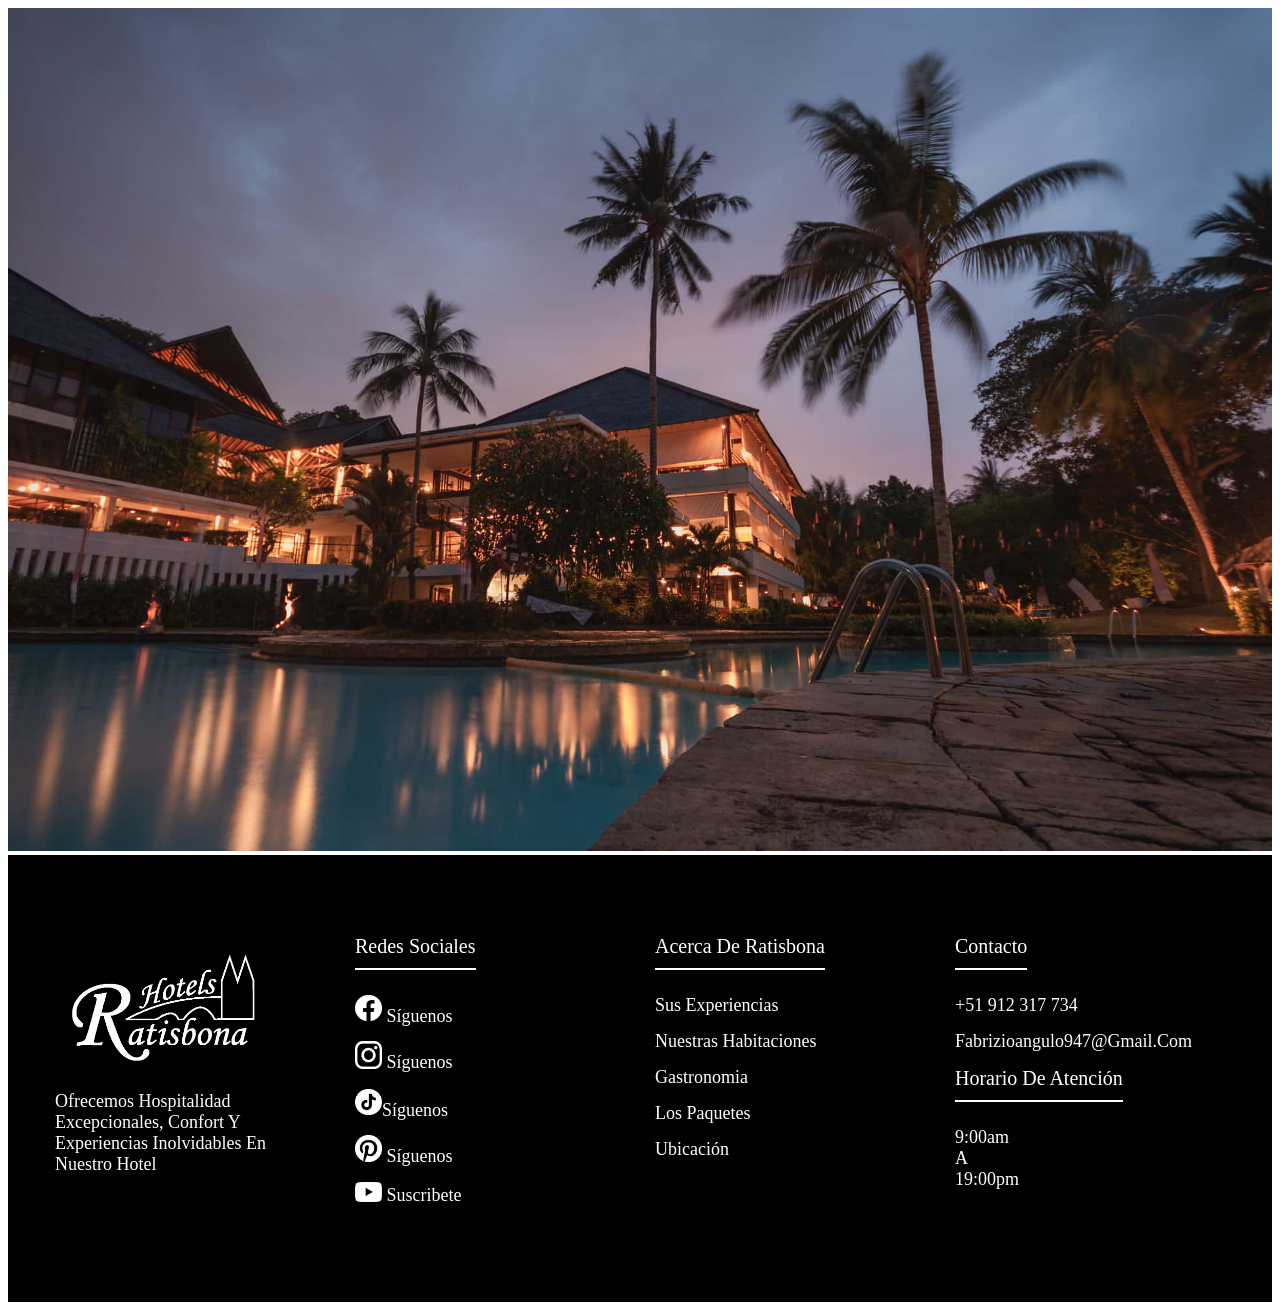
<file: index.html>
<!DOCTYPE html>
<html lang="en">
<head>
    <meta charset="UTF-8">
    <meta name="viewport" content="width=device-width, initial-scale=1.0">
    <meta name="lenaguage" content="spanish">
    <meta name="copyright" content="hotel ratisbona">
    <meta name="author" content="Hugo Delgado">
    <meta name="audience" content="all">
    <meta name="description" content="descripción longitud 150 y 16">
    <meta name="keywords" content="tres plabaras clave">
    <meta name="robots" content="index, all, follow">
    <meta name="category" content="categoria">
    <meta name="viewport" content="width=device, initial-scale-1, maximum-scale=1">
    <meta itemprop="telephone" content="322555555">
    <title>INDEX</title>
    <link rel="stylesheet" href="footer 3/css/estilos.css">
</head>
<body>
    <img src="IMG/hotel.jpg" width="100%">
    <footer class="footer">
        <div class="container">
            <div class="footer-row">
                <div class="footer-link">
                    <img src="IMG/imagen.gif" width="80%">
                    <ul>
                        <li><a><lol>Ofrecemos hospitalidad excepcionales,
                            Confort y experiencias inolvidables en
                            nuestro Hotel</a></li></lol>
                    </ul>
                </div>
                <div class="footer-link">
                    <h4>Redes Sociales</h4>
                    
                    <ul>
                        <li><a href="#" target="_blank">
                        <img src="footer 3/img/facebook.png" width="10%"> Síguenos</a></li>
                        <li><a href="#" target="_blank">
                            <img src="footer 3/img/instagram.png" width="10%"> Síguenos</a></li>
                        <li><a href="#" target="_blank">
                            <img src="footer 3/img/tiktok.png" width="10%">Síguenos</a></li>
                        <li><a href="#" target="_blank">
                            <img src="footer 3/img/pinterest.png" width="10%"> Síguenos</a></li>
                        <li><a href="#" target="_blank">
                            <img src="footer 3/img/youtube.png" width="10%">  Suscribete</a></li>

                    </ul>
                </div>
                <div class="footer-link">
                    <h4>Acerca De Ratisbona</h4>
                    <ul>
                        <li><a href="experiencias.HTML">Sus experiencias</a></li>
                        <li><a href="habitaciones.HTML">Nuestras Habitaciones</a></li>
                        <li><a href="gastronomia.HTML">Gastronomia</a></li>
                        <li><a href="paquetes.HTML">Los Paquetes</a></li>
                        <li><a href="https://www.google.com/travel/search?ts=CAESCgoCCAMKAggDEAAaHBIaEhQKBwjqDxAFGA0SBwjqDxAFGA4YATICEAAqBwoFOgNQRU4&qs=CAEyFENnc0lpNVRRNFBEdm03X1pBUkFCOApCCREO0JUkgNUbhkIJEUlI8QsCIVERQgkRyW7MUNBZ9-taSDJGqgFDEAEqCSIFaG90ZWwoDjIfEAEiG_tQvQxPG5aEkDvVflsYnqHCdAz1Ra0yy8xWHDITEAIiD2hvdGVsIHJhdGlzYm9uYQ&utm_campaign=sharing&utm_medium=link_btn&utm_source=htls">Ubicación</a></li>
                    </ul>
                </div>
                <div class="footer-link">
                    <h4>Contacto</h4>
                    <ul>
                        <li><a href="https://api.whatsapp.com/send?phone=912317734">+51 912 317 734</a></li>
                        <li><a href="fabrizioangulo947@gmail.com">fabrizioangulo947@gmail.com</a></li>
                    </ul>
                    <h4>Horario de atención</h4>
                    <ul>
                        <li><a href="#">9:00am <br>
                            a <br>
                            19:00pm</a></li>
                    </ul>
                </div>
            </div>
        </div>
    </footer>
</body>
</html>
</file>
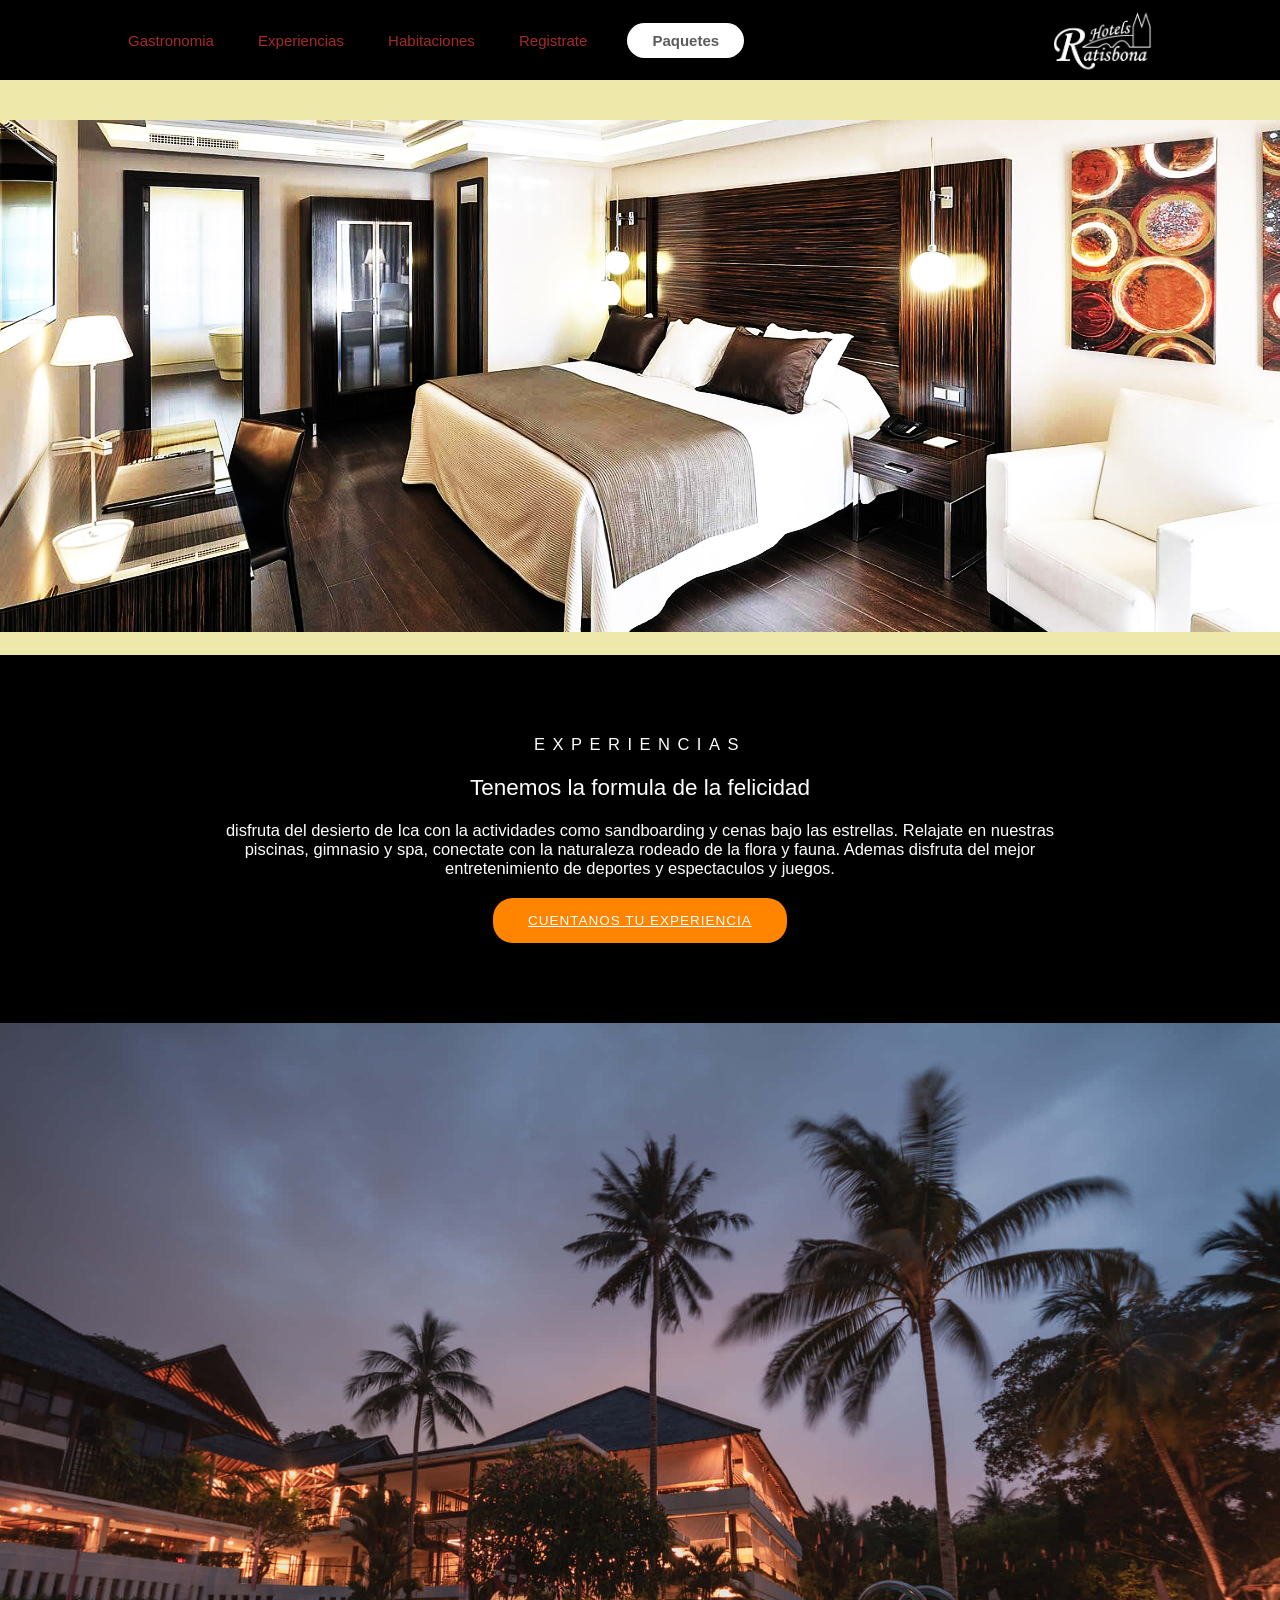
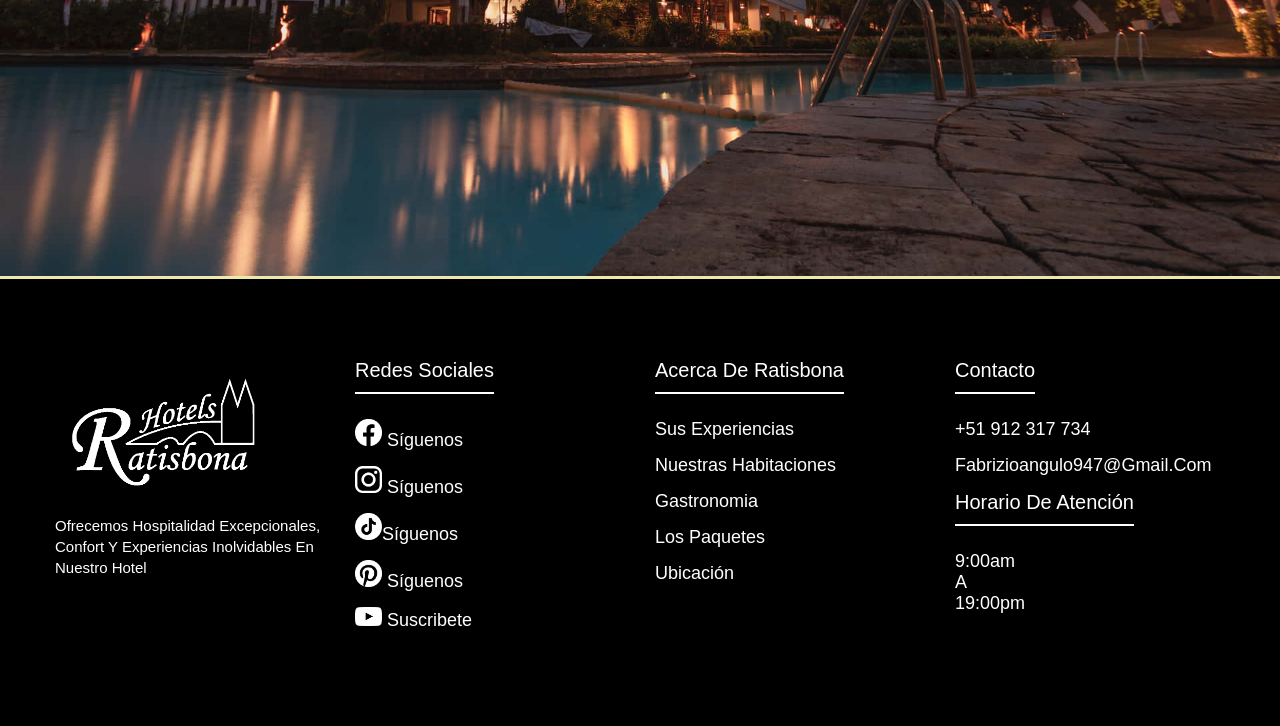
<file: experiencias.HTML>
<!DOCTYPE html>
<html lang="en">
<head>
    <meta charset="UTF-8">
    <meta name="viewport" content="width=device-width, initial-scale=1.0">
    <title>Experiencias</title>
    <link rel="shortcut Icon" href="IMG/logo.jpeg">
    <link rel="stylesheet" href="estilo-web-hotel.css">
    <link rel="stylesheet" href="CSS/estilo-experiencia.css">
    <link rel="stylesheet" href="footer 3/css/estilos.css">
</head>
<body>
    <header class="header">
        <div class="logo">
            <li><a href="index.html"><img src="IMG/LOGO-HOTEL2.gif" width="8%"></a></li>
        </div>
        <nav>
            <ul class="nav-links">
                <li><a href="gastronomia.HTML">Gastronomia</a></li>
                <li><a href="experiencias.HTML">Experiencias</a></li>
                <li><a href="habitaciones.HTML">Habitaciones</a></li>
                <li><a href="formulario-web.html">Registrate</a></li>
        </ul>
    </nav>
        <a class="btn" href="paquetes.HTML"><button>Paquetes</button></a>
    </header>
<p>
    <section>
        <img src="IMG/habitación.jpg" width="100%">
        <p>
    </section>

<center>
<section class="promo-section">
    <div class="content-wrapper">
        <span class="subtitle">EXPERIENCIAS</span>
        <h1>Tenemos la formula de la felicidad</h1>
        <p>
            disfruta del desierto de Ica con la actividades como sandboarding y cenas bajo las estrellas. Relajate en nuestras piscinas, gimnasio y spa, conectate con la naturaleza rodeado de la flora y fauna. Ademas disfruta del mejor entretenimiento de deportes y espectaculos y juegos.
        </p>
        <a href="#" class="btn-cta">CUENTANOS TU EXPERIENCIA</a>
    </div>
</section>
</center>
<img src="IMG/hotel.jpg" width="100%">
    <footer class="footer">
        <div class="container">
            <div class="footer-row">
                <div class="footer-link">
                    <img src="IMG/imagen.gif" width="80%">
                    <ul>
                        <li><a><lol>Ofrecemos hospitalidad excepcionales,
                            Confort y experiencias inolvidables en
                            nuestro Hotel</a></li></lol>
                    </ul>
                </div>
                <div class="footer-link">
                    <h4>Redes Sociales</h4>
                    
                    <ul>
                        <li><a href="#" target="_blank">
                        <img src="footer 3/img/facebook.png" width="10%"> Síguenos</a></li>
                        <li><a href="#" target="_blank">
                            <img src="footer 3/img/instagram.png" width="10%"> Síguenos</a></li>
                        <li><a href="#" target="_blank">
                            <img src="footer 3/img/tiktok.png" width="10%">Síguenos</a></li>
                        <li><a href="#" target="_blank">
                            <img src="footer 3/img/pinterest.png" width="10%"> Síguenos</a></li>
                        <li><a href="#" target="_blank">
                            <img src="footer 3/img/youtube.png" width="10%">  Suscribete</a></li>

                    </ul>
                </div>
                <div class="footer-link">
                    <h4>Acerca De Ratisbona</h4>
                    <ul>
                        <li><a href="experiencias.HTML">Sus experiencias</a></li>
                        <li><a href="habitaciones.HTML">Nuestras Habitaciones</a></li>
                        <li><a href="gastronomia.HTML">Gastronomia</a></li>
                        <li><a href="paquetes.HTML">Los Paquetes</a></li>
                        <li><a href="https://www.google.com/travel/search?ts=CAESCgoCCAMKAggDEAAaHBIaEhQKBwjqDxAFGA0SBwjqDxAFGA4YATICEAAqBwoFOgNQRU4&qs=CAEyFENnc0lpNVRRNFBEdm03X1pBUkFCOApCCREO0JUkgNUbhkIJEUlI8QsCIVERQgkRyW7MUNBZ9-taSDJGqgFDEAEqCSIFaG90ZWwoDjIfEAEiG_tQvQxPG5aEkDvVflsYnqHCdAz1Ra0yy8xWHDITEAIiD2hvdGVsIHJhdGlzYm9uYQ&utm_campaign=sharing&utm_medium=link_btn&utm_source=htls">Ubicación</a></li>
                    </ul>
                </div>
                <div class="footer-link">
                    <h4>Contacto</h4>
                    <ul>
                        <li><a href="https://api.whatsapp.com/send?phone=912317734">+51 912 317 734</a></li>
                        <li><a href="fabrizioangulo947@gmail.com">fabrizioangulo947@gmail.com</a></li>
                    </ul>
                    <h4>Horario de atención</h4>
                    <ul>
                        <li><a href="#">9:00am <br>
                            a <br>
                            19:00pm</a></li>
                    </ul>
                </div>
            </div>
        </div>
    </footer>
</body>
</html>
</file>
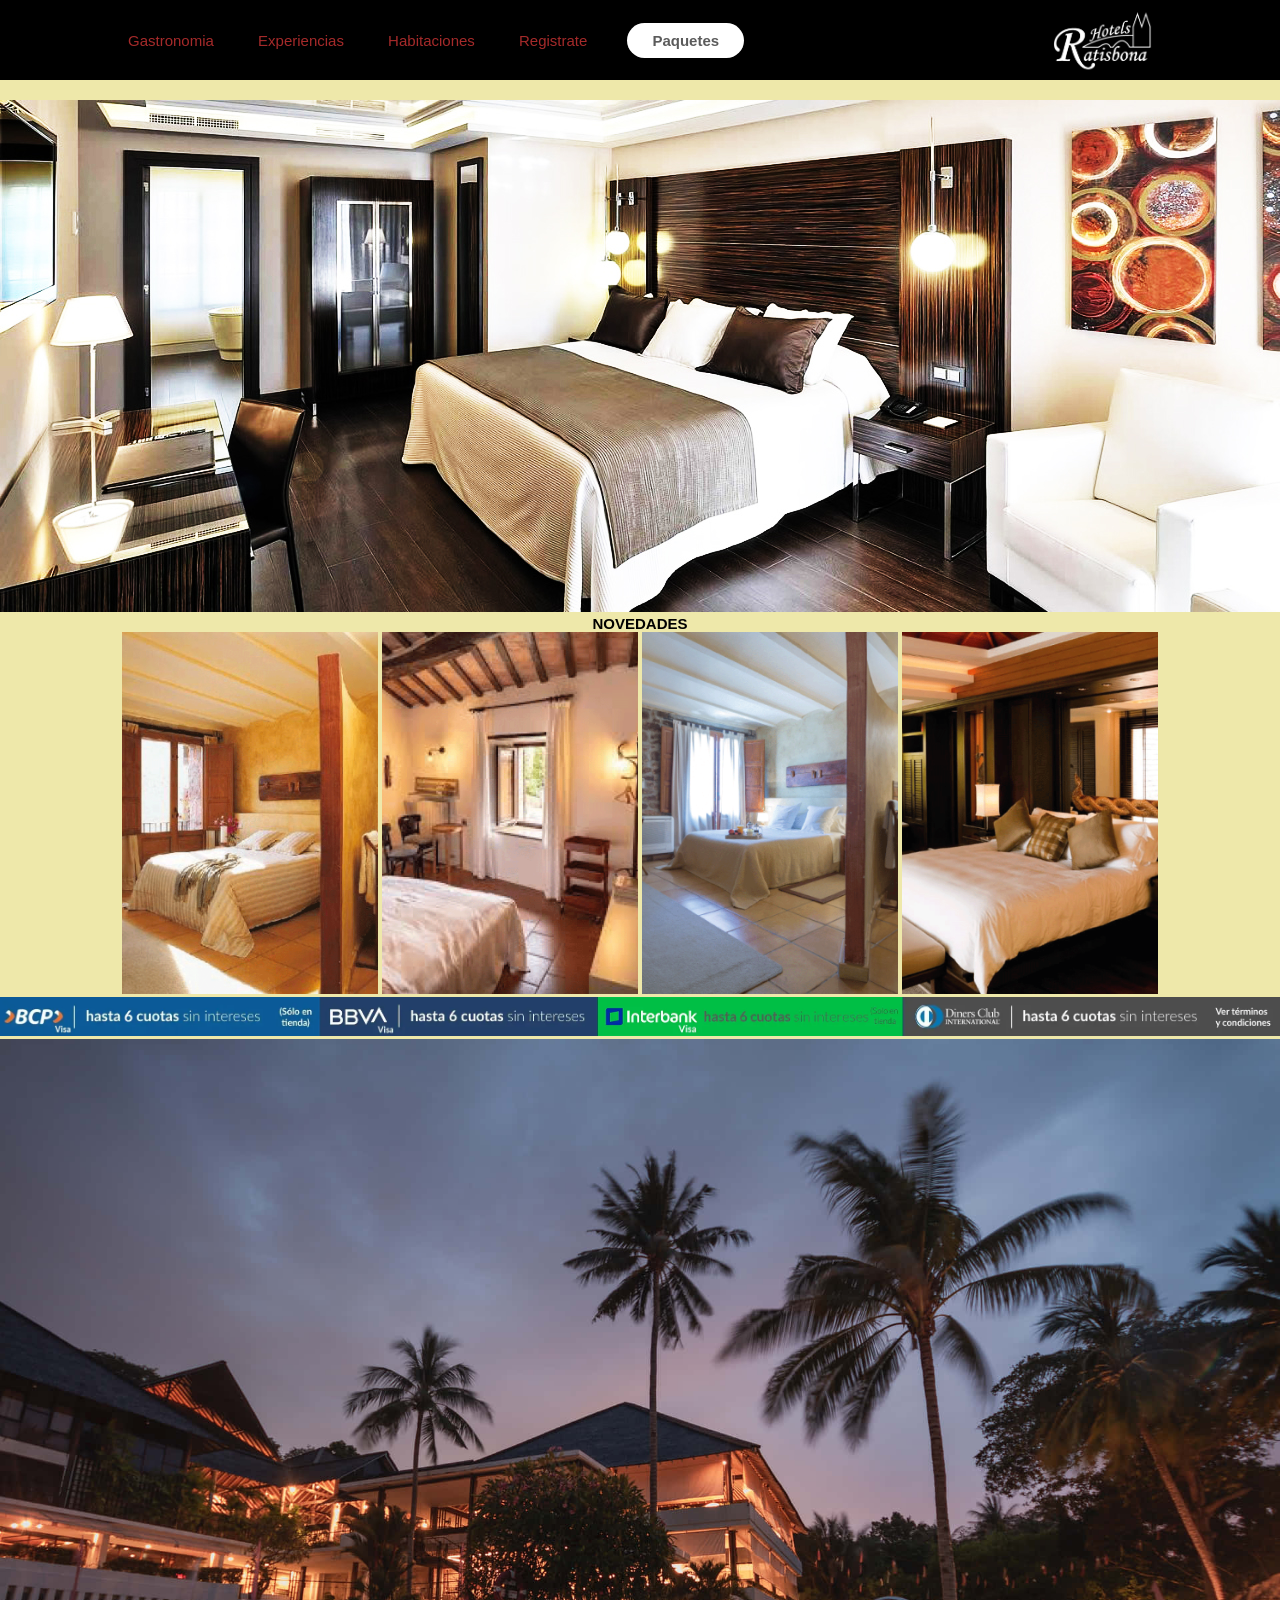
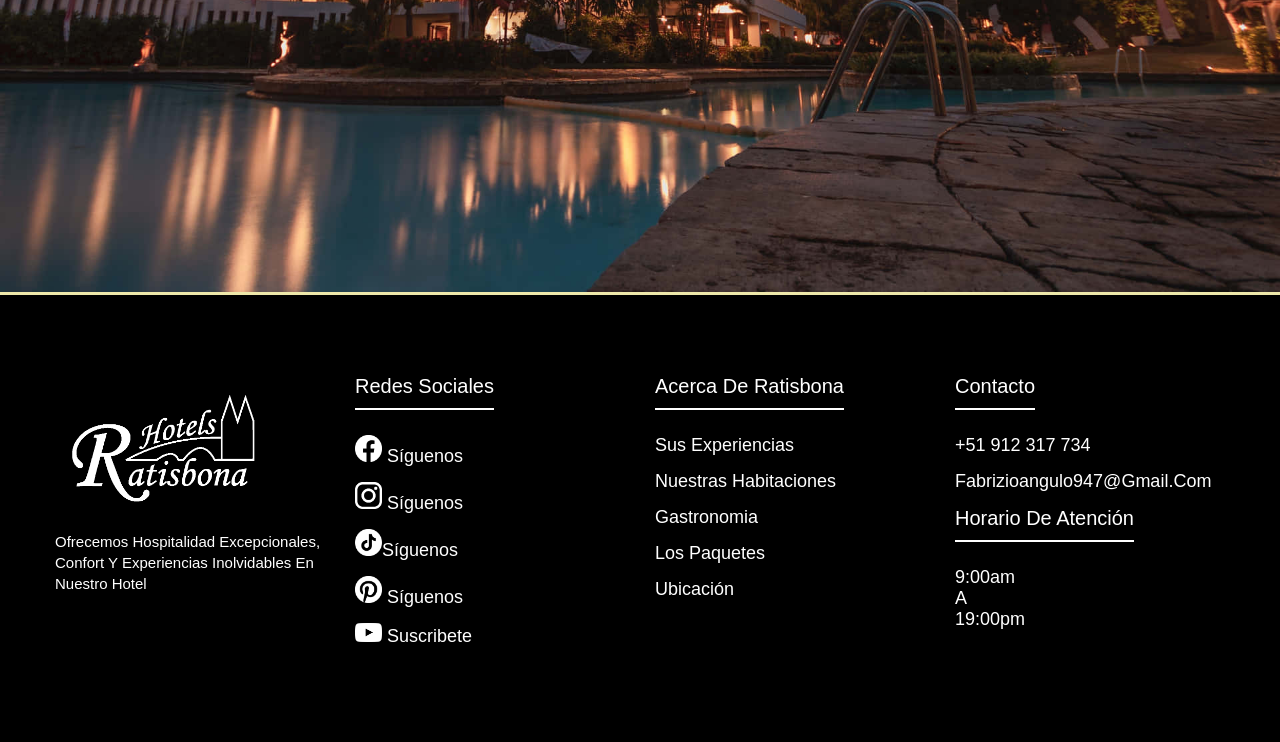
<file: gastronomia.HTML>
<!DOCTYPE html>
<html lang="en">
<head>
    <meta charset="UTF-8">
    <meta name="viewport" content="width=device-width, initial-scale=1.0">
    <title>Gastronomia</title>
    <link rel="shortcut Icon" href="IMG/logo.jpeg">
    <link rel="stylesheet" href="estilo-web-hotel.css">
    <link rel="stylesheet" href="footer 3/css/estilos.css">
</head>
<body>
    <header class="header">
        <div class="logo">
            <li><a href="index.html"><img src="IMG/LOGO-HOTEL2.gif" width="8%"></a></li>
        </div>
        <nav>
            <ul class="nav-links">
                <li><a href="gastronomia.HTML">Gastronomia</a></li>
                <li><a href="experiencias.HTML">Experiencias</a></li>
                <li><a href="habitaciones.HTML">Habitaciones</a></li>
                <li><a href="formulario-web.html">Registrate</a></li>
        </ul>
    </nav>
        <a class="btn" href="paquetes.HTML"><button>Paquetes</button></a>
    </header>
<p>
    <section>
        <img src="IMG/habitación.jpg" width="100%">
        <p>
    </section>
    <p>
        <tr>
            <CENTER><td><b>NOVEDADES</b></td></CENTER>
        </tr>

        <tr>
            <CENTER><td colspan="2"><img src="IMG/1.gif" width="20%"></td>
            <td colspan="2"><img src="IMG/2.gif" width="20%"></td>
            <td colspan="2"><img src="IMG/3.gif" width="20%"></td>
            <td colspan="2"><img src="IMG/4.gif" width="20%"></td></CENTER>
            <CENTER><td colspan="2"><img src="IMG/111.webp" width="100%"></td></CENTER>
        </tr>
    </p>
</p>
<img src="IMG/hotel.jpg" width="100%">
    <footer class="footer">
        <div class="container">
            <div class="footer-row">
                <div class="footer-link">
                    <img src="IMG/imagen.gif" width="80%">
                    <ul>
                        <li><a><lol>Ofrecemos hospitalidad excepcionales,
                            Confort y experiencias inolvidables en
                            nuestro Hotel</a></li></lol>
                    </ul>
                </div>
                <div class="footer-link">
                    <h4>Redes Sociales</h4>
                    
                    <ul>
                        <li><a href="#" target="_blank">
                        <img src="footer 3/img/facebook.png" width="10%"> Síguenos</a></li>
                        <li><a href="#" target="_blank">
                            <img src="footer 3/img/instagram.png" width="10%"> Síguenos</a></li>
                        <li><a href="#" target="_blank">
                            <img src="footer 3/img/tiktok.png" width="10%">Síguenos</a></li>
                        <li><a href="#" target="_blank">
                            <img src="footer 3/img/pinterest.png" width="10%"> Síguenos</a></li>
                        <li><a href="#" target="_blank">
                            <img src="footer 3/img/youtube.png" width="10%">  Suscribete</a></li>

                    </ul>
                </div>
                <div class="footer-link">
                    <h4>Acerca De Ratisbona</h4>
                    <ul>
                        <li><a href="experiencias.HTML">Sus experiencias</a></li>
                        <li><a href="habitaciones.HTML">Nuestras Habitaciones</a></li>
                        <li><a href="gastronomia.HTML">Gastronomia</a></li>
                        <li><a href="paquetes.HTML">Los Paquetes</a></li>
                        <li><a href="https://www.google.com/travel/search?ts=CAESCgoCCAMKAggDEAAaHBIaEhQKBwjqDxAFGA0SBwjqDxAFGA4YATICEAAqBwoFOgNQRU4&qs=CAEyFENnc0lpNVRRNFBEdm03X1pBUkFCOApCCREO0JUkgNUbhkIJEUlI8QsCIVERQgkRyW7MUNBZ9-taSDJGqgFDEAEqCSIFaG90ZWwoDjIfEAEiG_tQvQxPG5aEkDvVflsYnqHCdAz1Ra0yy8xWHDITEAIiD2hvdGVsIHJhdGlzYm9uYQ&utm_campaign=sharing&utm_medium=link_btn&utm_source=htls">Ubicación</a></li>
                    </ul>
                </div>
                <div class="footer-link">
                    <h4>Contacto</h4>
                    <ul>
                        <li><a href="https://api.whatsapp.com/send?phone=912317734">+51 912 317 734</a></li>
                        <li><a href="fabrizioangulo947@gmail.com">fabrizioangulo947@gmail.com</a></li>
                    </ul>
                    <h4>Horario de atención</h4>
                    <ul>
                        <li><a href="#">9:00am <br>
                            a <br>
                            19:00pm</a></li>
                    </ul>
                </div>
            </div>
        </div>
    </footer>
</body>
</html>
</file>
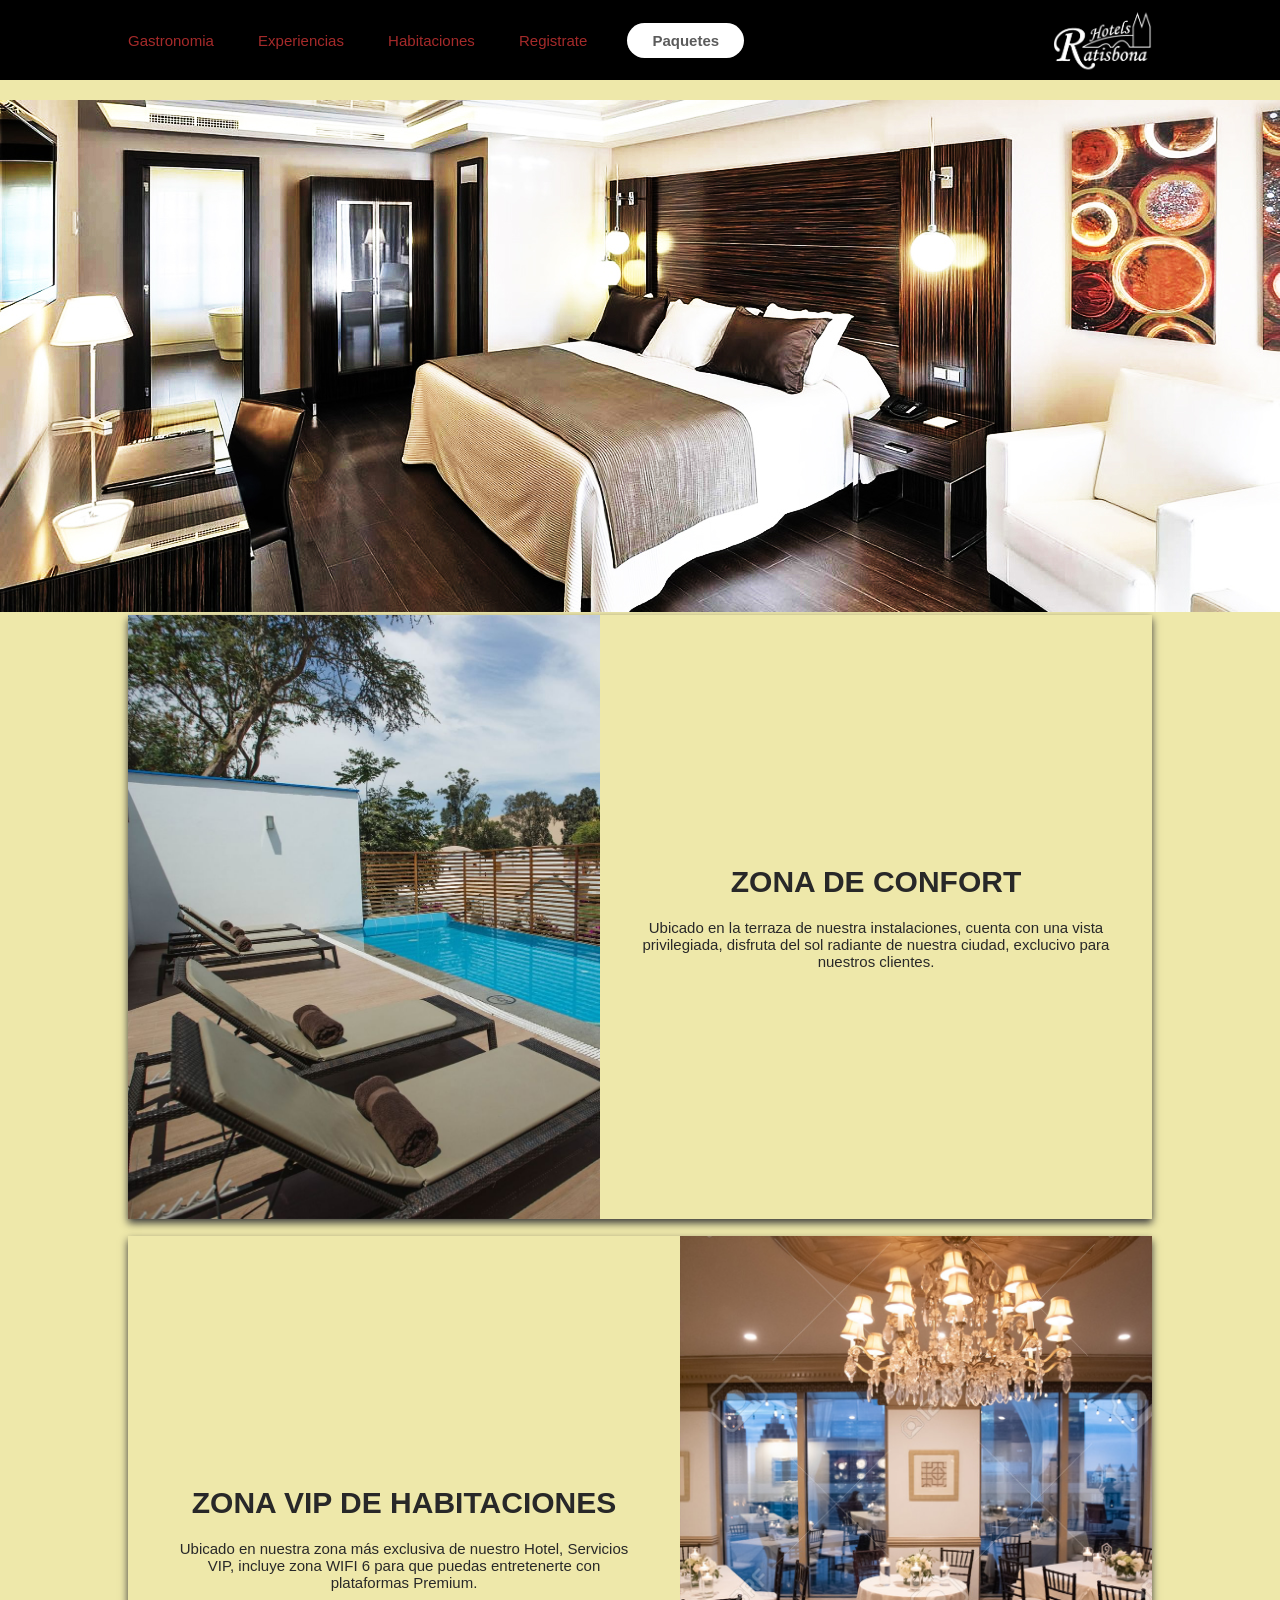
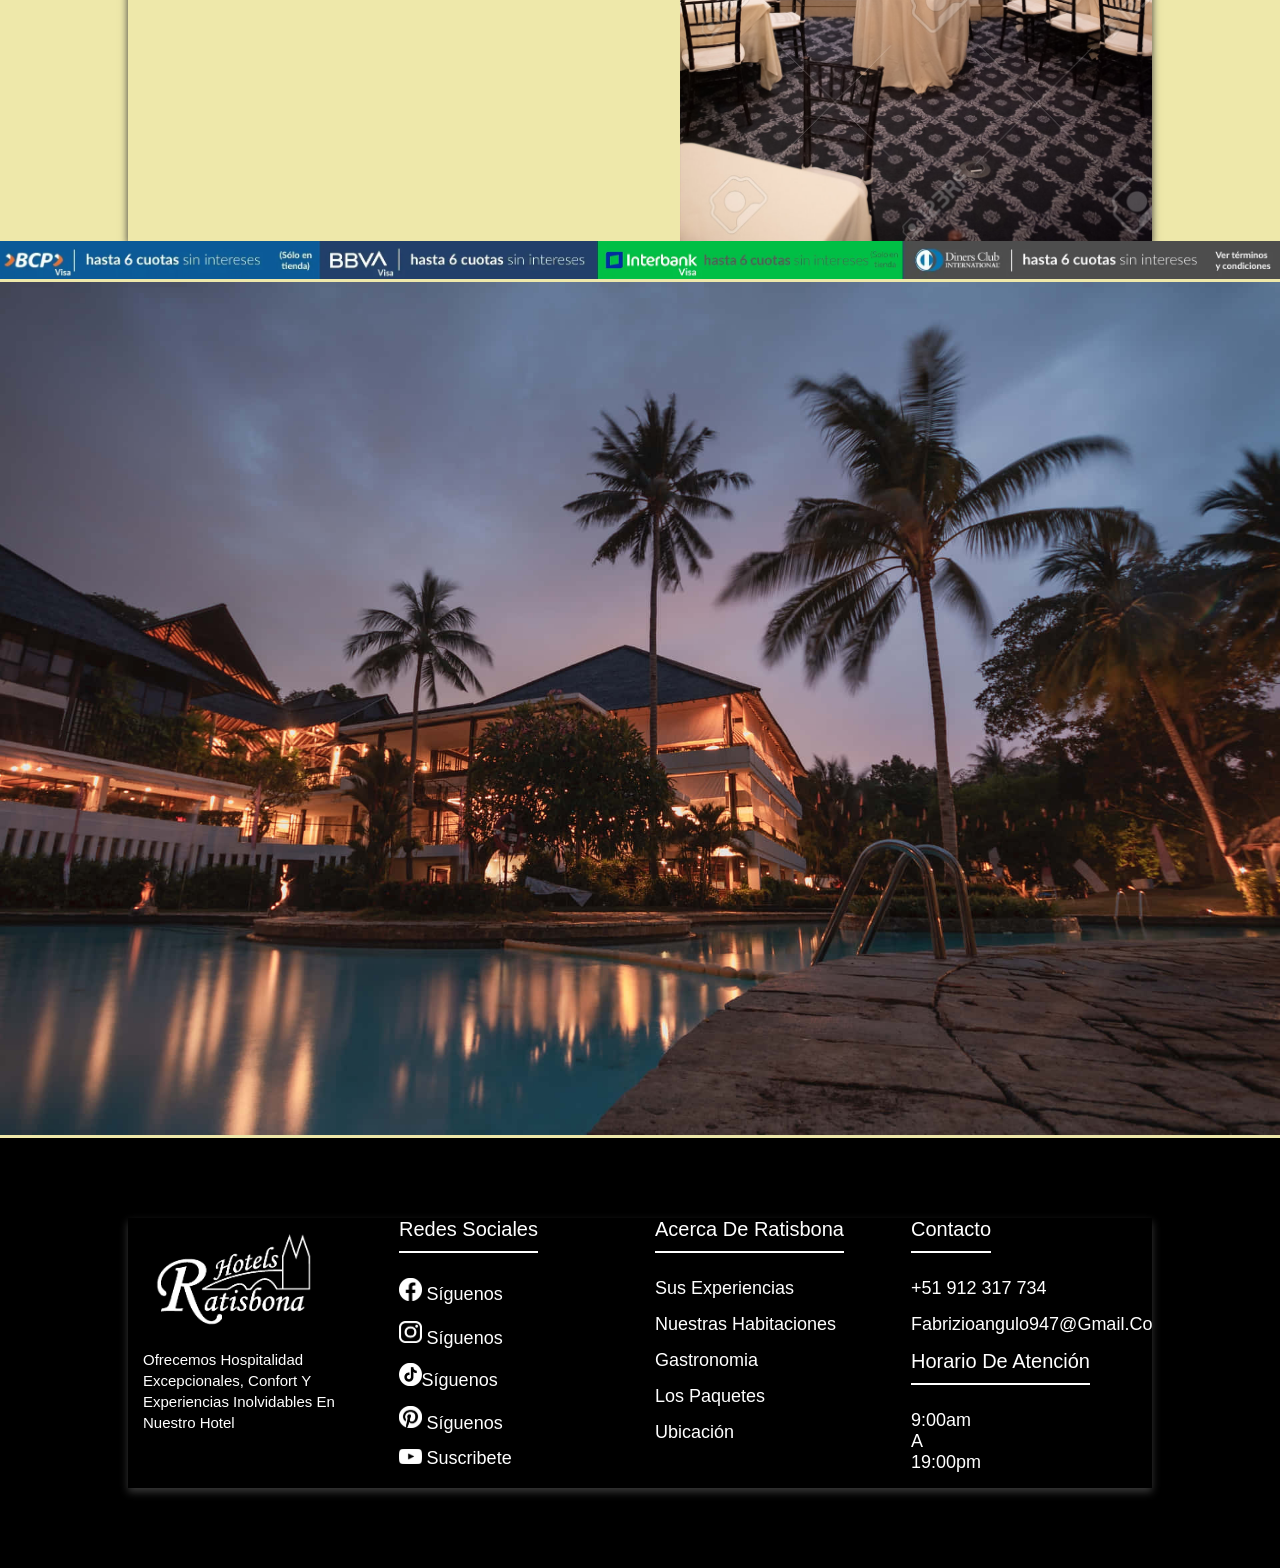
<file: habitaciones.HTML>
<!DOCTYPE html>
<html lang="en">
<head>
    <meta charset="UTF-8">
    <meta name="viewport" content="width=device-width, initial-scale=1.0">
    <title>Habitaciones</title>
    <link rel="shortcut Icon" href="IMG/logo.jpeg">
    <link rel="stylesheet" href="estilo-web-hotel.css">
    
    <link rel="stylesheet" href="CSS/Bloques-Habitaciones.css"> 

    <link rel="stylesheet" href="footer 3/css/estilos.css">
</head>
<body>
    <header class="header">
        <div class="logo">
            <li><a href="index.html"><img src="IMG/LOGO-HOTEL2.gif" width="8%"></a></li>
        </div>
        <nav>
            <ul class="nav-links">
                <li><a href="gastronomia.HTML">Gastronomia</a></li>
                <li><a href="experiencias.HTML">Experiencias</a></li>
                <li><a href="habitaciones.HTML">Habitaciones</a></li>
                <li><a href="formulario-web.html">Registrate</a></li>
        </ul>
    </nav>
        <a class="btn" href="paquetes.HTML"><button>Paquetes</button></a>
    </header>
<p>
    <section>
        <img src="IMG/habitación.jpg" width="100%">
        <p>
    </section>
    <p>
<center>
    <div class="container">
        <div class="image-container">
            <img src="IMG/bloque001.jpg" alt="Terraza">
        </div>
        <div class="text-container">
            <h2>ZONA DE CONFORT</h2>
            <p>Ubicado en la terraza de nuestra instalaciones, cuenta con una vista privilegiada, disfruta del sol radiante de nuestra ciudad, exclucivo para nuestros clientes.
            </p>
        </div>
    </div>
    <br>
    <div class="container">
    <div class="text-container">
        <h2>ZONA VIP DE HABITACIONES</h2>
        <p>
            Ubicado en nuestra zona más exclusiva de nuestro Hotel, Servicios VIP, incluye zona WIFI 6 para que puedas entretenerte con plataformas Premium.
        </p>
    </div>
    <div class="image-container">
        <img src="IMG/foto2.2.png" alt="100%">
    </div>
    </div>
</center>
<tr>
    <td><center><img src="IMG/separador2.webp" width="100%">
    </center></td>
</tr>
    </p>
    <img src="IMG/hotel.jpg" width="100%">
    <footer class="footer">
        <div class="container">
            <div class="footer-row">
                <div class="footer-link">
                    <img src="IMG/imagen.gif" width="80%">
                    <ul>
                        <li><a><lol>Ofrecemos hospitalidad excepcionales,
                            Confort y experiencias inolvidables en
                            nuestro Hotel</a></li></lol>
                    </ul>
                </div>
                <div class="footer-link">
                    <h4>Redes Sociales</h4>
                    
                    <ul>
                        <li><a href="#" target="_blank">
                        <img src="footer 3/img/facebook.png" width="10%"> Síguenos</a></li>
                        <li><a href="#" target="_blank">
                            <img src="footer 3/img/instagram.png" width="10%"> Síguenos</a></li>
                        <li><a href="#" target="_blank">
                            <img src="footer 3/img/tiktok.png" width="10%">Síguenos</a></li>
                        <li><a href="#" target="_blank">
                            <img src="footer 3/img/pinterest.png" width="10%"> Síguenos</a></li>
                        <li><a href="#" target="_blank">
                            <img src="footer 3/img/youtube.png" width="10%">  Suscribete</a></li>

                    </ul>
                </div>
                <div class="footer-link">
                    <h4>Acerca De Ratisbona</h4>
                    <ul>
                        <li><a href="experiencias.HTML">Sus experiencias</a></li>
                        <li><a href="habitaciones.HTML">Nuestras Habitaciones</a></li>
                        <li><a href="gastronomia.HTML">Gastronomia</a></li>
                        <li><a href="paquetes.HTML">Los Paquetes</a></li>
                        <li><a href="https://www.google.com/travel/search?ts=CAESCgoCCAMKAggDEAAaHBIaEhQKBwjqDxAFGA0SBwjqDxAFGA4YATICEAAqBwoFOgNQRU4&qs=CAEyFENnc0lpNVRRNFBEdm03X1pBUkFCOApCCREO0JUkgNUbhkIJEUlI8QsCIVERQgkRyW7MUNBZ9-taSDJGqgFDEAEqCSIFaG90ZWwoDjIfEAEiG_tQvQxPG5aEkDvVflsYnqHCdAz1Ra0yy8xWHDITEAIiD2hvdGVsIHJhdGlzYm9uYQ&utm_campaign=sharing&utm_medium=link_btn&utm_source=htls">Ubicación</a></li>
                    </ul>
                </div>
                <div class="footer-link">
                    <h4>Contacto</h4>
                    <ul>
                        <li><a href="https://api.whatsapp.com/send?phone=912317734">+51 912 317 734</a></li>
                        <li><a href="fabrizioangulo947@gmail.com">fabrizioangulo947@gmail.com</a></li>
                    </ul>
                    <h4>Horario de atención</h4>
                    <ul>
                        <li><a href="#">9:00am <br>
                            a <br>
                            19:00pm</a></li>
                    </ul>
                </div>
            </div>
        </div>
    </footer>
</body>
</html>
</file>
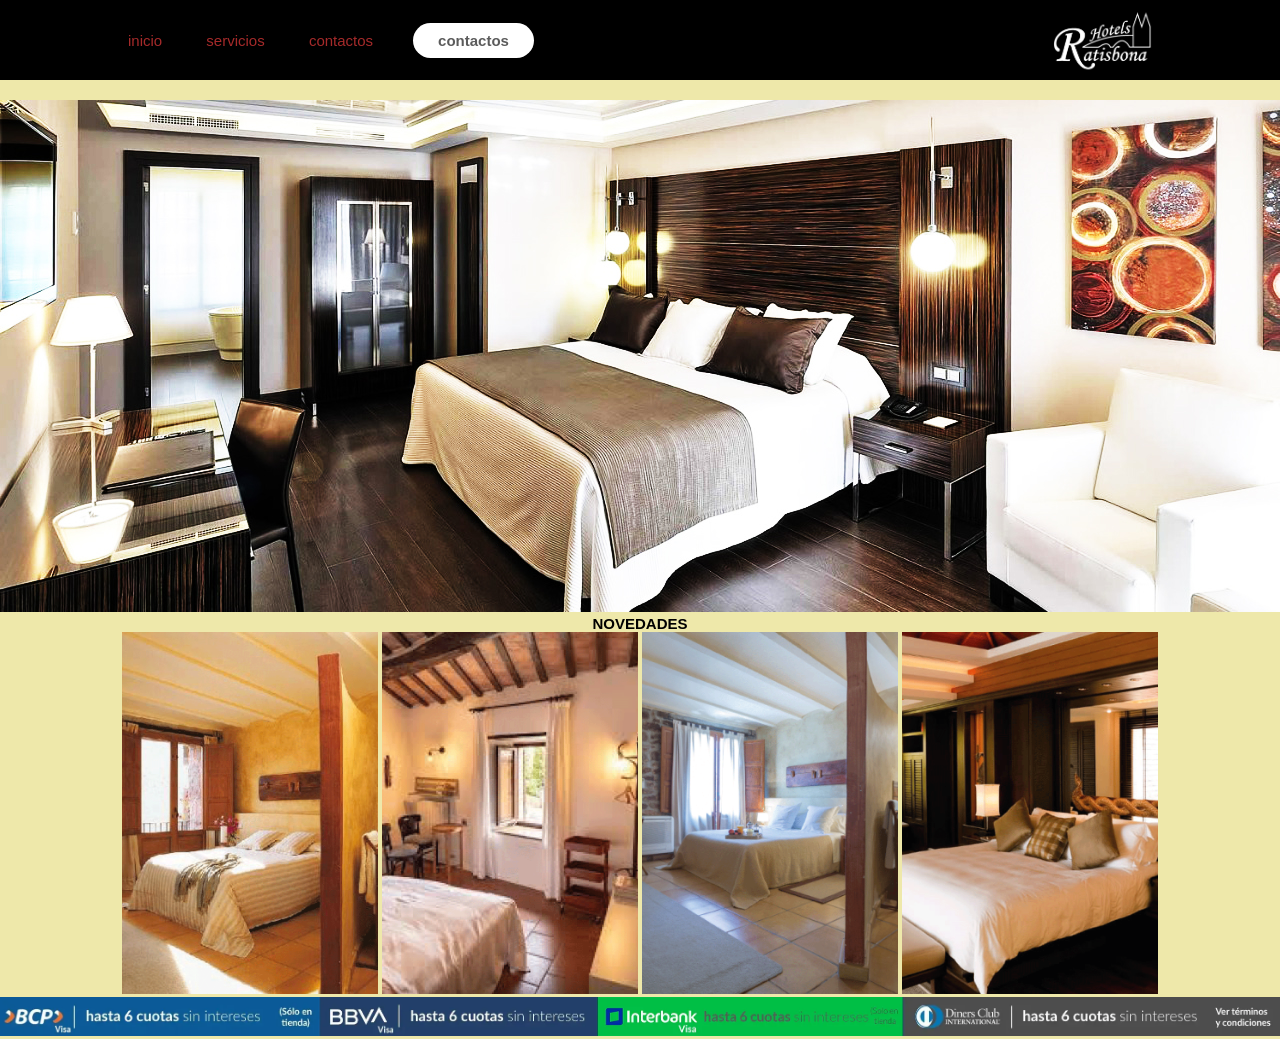
<file: NOSOTROS.HTML>
<!DOCTYPE html>
<html lang="en">
<head>
    <meta charset="UTF-8">
    <meta name="viewport" content="width=device-width, initial-scale=1.0">
    <title>HOTEL RATIBONA</title>
    <link rel="shortcut Icon" href="IMG/logo.jpeg">
    <link rel="stylesheet" href="estilo-web-hotel.css">
</head>
<body>
    <header class="header">
        <div class="logo">
            <img src="IMG/LOGO-HOTEL2.gif" width="15%">
        </div>
        <nav>
            <ul class="nav-links">
                <li><a href="INDEX.HTML">inicio</a></li>
                <li><a href="SERVICIOS.HTML">servicios</a></li>
                <li><a href="CONTACTOS.HTML">contactos</a></li>
        </ul>
    </nav>
        <a class="btn" href="#"><button>contactos</button></a>
    </header>
<p>
    <section>
        <img src="IMG/habitación.jpg" width="100%">
        <p>
    </section>
    <p>
        <tr>
            <CENTER><td><b>NOVEDADES</b></td></CENTER>
        </tr>

        <tr>
            <CENTER><td colspan="2"><img src="IMG/1.gif" width="20%"></td>
            <td colspan="2"><img src="IMG/2.gif" width="20%"></td>
            <td colspan="2"><img src="IMG/3.gif" width="20%"></td>
            <td colspan="2"><img src="IMG/4.gif" width="20%"></td></CENTER>
            <CENTER><td colspan="2"><img src="IMG/111.webp" width="100%"></td></CENTER>
        </tr>
    </p>
</p>
</body>
</html>
</file>
<file: footer 3/css/estilos.css>
/* FOOTER SOLAMENTE */
.footer *{
    margin: 0;
    padding: 0;
    box-sizing: border-box;
}

/* FOOTER */
.footer{
    background-color: rgb(0, 0, 0);
    padding: 80px 0;
    font-family: Georgia, 'Times New Roman', Times, serif;
    text-transform: capitalize;
}

/* CONTENEDOR DEL FOOTER */
.footer .container{
    max-width: 1200px;
    margin: 0 auto;
}

/* FILAS */
.footer-row{
    display: flex;
    flex-wrap: wrap;
}

/* COLUMNAS */
.footer-link{
    width: 25%;
    padding: 0 15px;
}

/* TITULOS */
.footer-link h4{
    font-size: 20px;
    color: white;
    margin-bottom: 25px;
    font-weight: 500;
    border-bottom: 2px solid rgb(255, 255, 255);
    padding-bottom: 10px;
    display: inline-block;
}

/* LISTAS */
.footer-link ul{
    list-style: none;
}

/* LINKS */
.footer-link ul li a{
    font-size: 18px;
    text-decoration: none;
    color: rgb(255, 255, 255);
    display: block;
    margin-bottom: 15px;
    transition: all .3s ease;
}

/* HOVER */
.footer-link ul li a:hover{
    color: rgb(184, 183, 183);
    padding-left: 6px;
}

/* RESPONSIVE */
@media (max-width:991px){

    .footer-row{
        text-align: center;
    }

    .footer-link{
        width: 100%;
        margin-bottom: 30px;
    }
}

/* TEXTO PERSONALIZADO */
.footer .lol{
    font-family: Georgia, 'Times New Roman', Times, serif;
    text-transform: capitalize;
}
</file>
<file: estilo-web-hotel.css>
@import url('https://fonts.googleapis.com/css2?family=Nunito:wght@400;800&display=swap');

*{
    box-sizing: border-box;
    margin: 0;
    padding: 0;
    font-family: sans-serif;
    font-size: 15px;
}

body{
    background-color: palegoldenrod;
    padding-top: 100px;
}

.header{
    background-color: black;
    display: flex;
    justify-content: flex-end;
    align-items: center;
    padding: 5px 10%;

    position: fixed;
    top: 0;
    left: 0;
    width: 100%;
    z-index: 1000;
}

.header .logo{
    height: 70px;
    width: auto;
    transition: all 0.3s;
    cursor: pointer;
    order: 3;
    margin-left: auto;
}

.header .logo img{
    height: 70px;
    width: auto;
    transition: all 0.3s;
}

.header .logo img:hover{
    transform: scale(1.2);
}

.header nav{
    order: 1;
}

.header .nav-links{
    list-style: none;
}

.header .nav-links li{
    display: inline-block;
    padding: 0 20px;
}

.header .nav-links li:nth-child(1){
    padding: 0 20px 0 0;
}

.header .nav-links li:hover{
    transform: scale(1.2);
}

.header .nav-links a{
    font-size: 100%;
    color: brown;
    text-decoration: none;
}

.header .nav-links a:hover{
    color: greenyellow;
}

.header .btn{
    order: 2;
}

.header .btn button{
    margin-left: 20px;
    font-weight: 700;
    color: rgb(91, 91, 91);
    padding: 9px 25px;
    background: white;
    border: none;
    border-radius: 50px;
    cursor: pointer;
    transition: all 0.3s ease 0s;
}

.header .btn button:hover{
    background: rgb(136, 30, 30);
    color: rgb(136, 33, 121);
    transform: scale(1.2);
}
</file>
<file: CSS/estilo-experiencia.css>
.promo-section{
    background-color: black;
    padding: 80px 20px;
    text-align: center;
    display: flex;
    justify-content: center;
    align-items: center;
}
.content-wrapper{
    max-width: 900px;
}
.subtitle{
    display: block;
    color: white;
    letter-spacing: 0.5rem;
    font-size: 1.1rem;
    margin-bottom: 20px;
    font-weight: 400;
}
h1{
    color: white;
    font-size: 1.5rem;
    font-weight: 400;
    margin-bottom: 20px;
    line-height: 1.2;
}
p{
    color: white;
    font-size: 1.1rem;
    margin-bottom: 20px;
    max-width: 850px;
    margin-left: auto;
    margin-right: auto;
    line-height: 1,6rem;
}
.btn-cta{
    display: inline-block;
    background-color: rgb(255, 132, 0);
    color: white;
    padding: 15px 35px;
    font-size: 0.9rem;
    letter-spacing: 1px;
    transition: background-color 0.3s ease;
    border-radius: 20px;
}
.btn-cta:hover{
    background-color: white;
    color: black;
}
@media (max-whidth: 600px){
    h1{
        font-size: 1.1rem;
    }
    .promo-section{
        padding: 50px 15px;
    }
}
</file>
<file: CSS/Bloques-Habitaciones.css>
.container{
    display: flex;
    flex-direction: row;
    width: 80%;
    max-width: 200%;
    box-shadow: 0px 4px 8px rgb(57, 57, 57);
    background-color: none;
    overflow: hidden;
}
.image-container{
    flex: 1;

}
.image-container img{
    width: 100%;
    height: auto;
    display: block;
}
.text-container{
    flex: 1;
    padding: 40px;
    display: flex;
    flex-direction: column;
    justify-content: center;
}
.text-container h2{
    font-size: 2rem;
    color: rgb(40, 40, 40);
    margin-top: 1;
    margin-bottom: 20px;
}
.text-container p{
    font-size: 1rem;
color: rgb(40, 40, 40);
line-break: 1.6;

}
</file>
